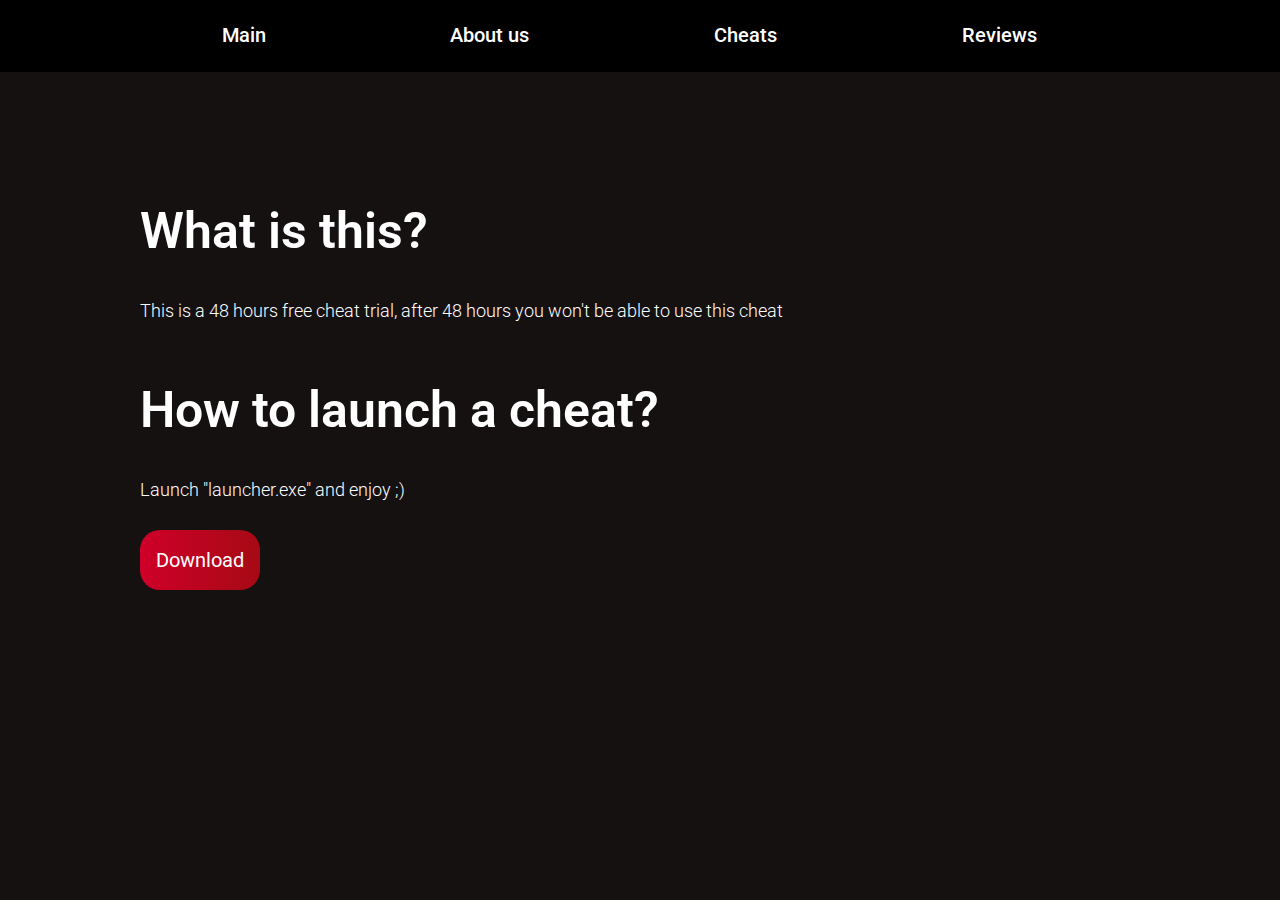
<file: download.html>
<!DOCTYPE html>
<html>
<head>
	<meta charset="utf-8">
	<meta name="viewport" content="width=device-width, initial-scale=1">
	<title>download1</title>
	<link rel="preconnect" href="https://fonts.googleapis.com">
<link rel="preconnect" href="https://fonts.gstatic.com" crossorigin>
<link href="https://fonts.googleapis.com/css2?family=Roboto:wght@300;400;500;600;700&display=swap" rel="stylesheet">
	<style>
		.topbar{
	height:72px;
	background-color:black;
	display: flex;
	width:100%;
	justify-content: center;
}
.intopbar{
	width:1000px;
	display: flex;
	height:100%;
	justify-content: space-around;
	align-items:center;
}
.topbarblock{
	user-select: none;
	cursor:pointer;
	color:white;
	border-bottom:2px solid black;
	transition:  0.7s;
	padding-bottom:3px;
	padding-top:3px;
	font-size:20px;
	font-family:'Roboto', sans-serif;
	font-weight: 500;
	
}
.topbarblock:hover{
		border-bottom: 2px solid white;
		padding-bottom:0px;
		padding-top:0;
	}
		.block1{
			width: 1000px;
			height: 600px;
			display: flex;
			margin-top: 100px;
			flex-direction: column;
		}
		.block2{
			display: flex;
			flex-direction: column;
			margin-top: 30px;
			margin-bottom: 30px;
		}
		.text1{
			color: white;
			font-family: 'roboto';
			font-weight: 600;
			font-size: 50px;
		}
		.text2{
			color: white;
			font-family: 'roboto';
			font-weight: 300;	
			font-size: 18px;
			margin-top: 40px;
		}
		.downloadbutton{
			background: linear-gradient(90deg,#cf0029,#a60a14);
			width: 120px;
			height: 60px;
			color: white;
			font-family: 'roboto';
			font-weight: 400;	
			font-size: 20px;
			display: flex;
			justify-content: center;
			align-items: center;
			border-radius: 20px;
			cursor: pointer;
		}
	</style>
</head>
<body style="padding:0;margin:0;background-color:#151111;display:flex;justify-content: center;flex-wrap: wrap;">
	<div class="topbar" id="topbar">
		<div class="intopbar">
			<span class="topbarblock" id="block1" onclick="location.href='index.html'">Main</span>
			<span class="topbarblock" onclick="aboutus()" id="block2">About us</span>
			<span class="topbarblock" onclick="cheats()" id="block3">Cheats</span>

						<span class="topbarblock" onclick="reviews()" id="block4">Reviews</span>
		</div>
		<div class="languagebox">
			<div class="inlanguagebox1" onclick="language()">
				<span class="language" id="language1">EN</span><i class="arrow down"></i>
			</div>
			<div class="inlanguagebox2" id="inlanguagebox2" onclick="ru()">
				<span class="language" id="language2"></span>
			</div>
		</div>
	</div>

	<div class="block1">
		<div class="block2">
			<span class="text1">What is this?</span>
			<span class="text2">This is a 48 hours free cheat trial, after 48 hours you won't be able to use this cheat</span>
		</div>
		<div class="block2">
			<span class="text1">How to launch a cheat?</span>
			<span class="text2">Launch "launcher.exe" and enjoy ;)</span>
		</div>
		<div class="downloadbutton">Download</div>
	</div>
</body>
</html>
</file>
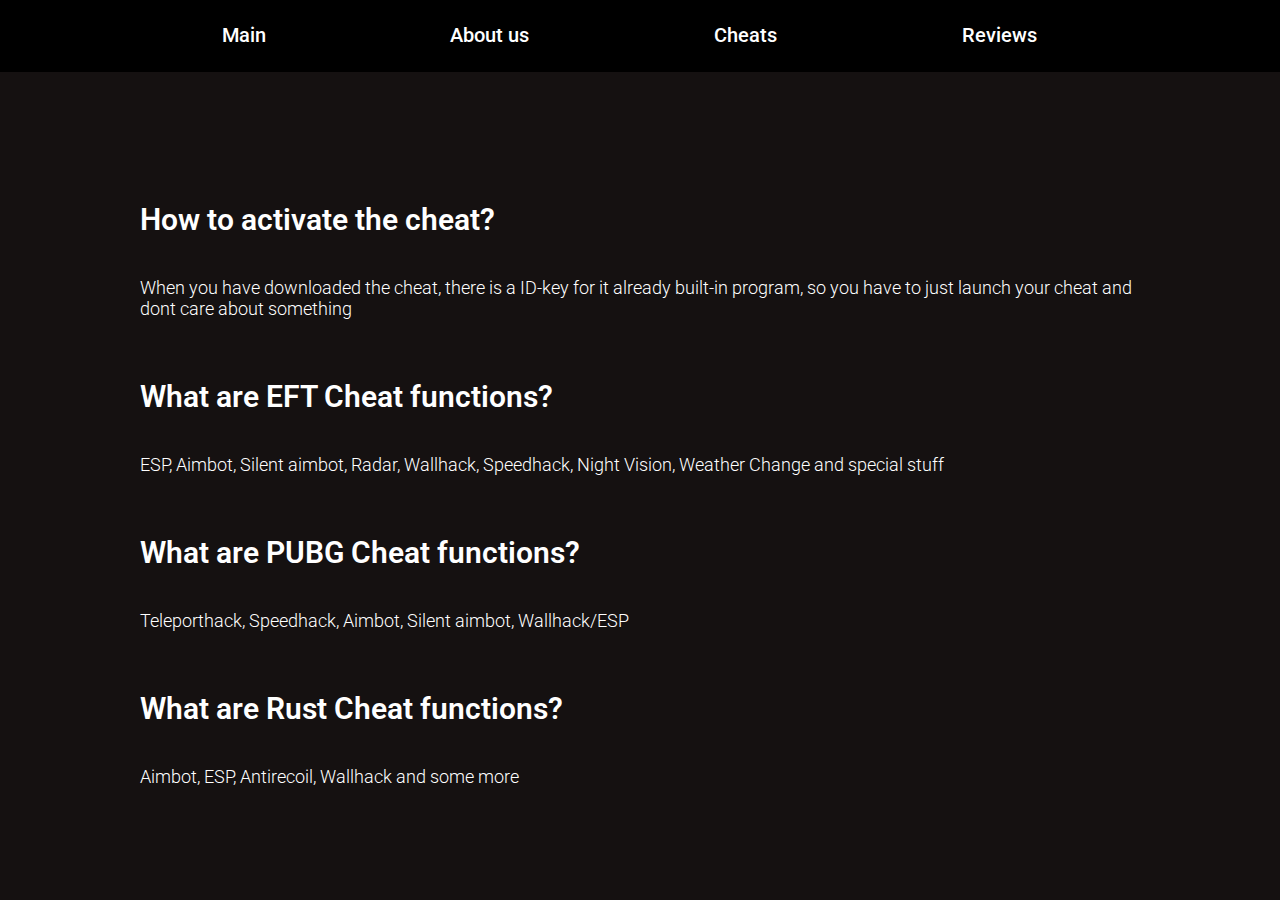
<file: info.html>
<!DOCTYPE html>
<html>
<head>
	<meta charset="utf-8">
	<meta name="viewport" content="width=device-width, initial-scale=1">
	<title>asd</title>
	<link href="css/info.css"  rel="stylesheet">
	<link rel="preconnect" href="https://fonts.googleapis.com">
<link rel="preconnect" href="https://fonts.gstatic.com" crossorigin>
<link href="https://fonts.googleapis.com/css2?family=Roboto:wght@300;400;500;600;700&display=swap" rel="stylesheet">
</head>
<body style="padding:0;margin:0;background-color:#151111;display:flex;justify-content: center;flex-wrap: wrap;">
	<div class="topbar" id="topbar">
		<div class="intopbar">
			<span class="topbarblock" id="block1" onclick="location.href='index.html'">Main</span>
			<span class="topbarblock" onclick="aboutus()" id="block2">About us</span>
			<span class="topbarblock" onclick="cheats()" id="block3">Cheats</span>

						<span class="topbarblock" onclick="reviews()" id="block4">Reviews</span>
		</div>
		<div class="languagebox">
			<div class="inlanguagebox1" onclick="language()">
				<span class="language" id="language1">EN</span><i class="arrow down"></i>
			</div>
			<div class="inlanguagebox2" id="inlanguagebox2" onclick="ru()">
				<span class="language" id="language2"></span>
			</div>
		</div>
	</div>

	<div class="block1">
		<div class="block2">
			<span class="text1">How to activate the cheat?</span>
			<span class="text2">When you have downloaded the cheat, there is a ID-key for it already built-in program, so you have to just launch your cheat and dont care about something</span>
		</div>
		<div class="block2">
			<span class="text1">What are EFT Cheat functions?</span>
			<span class="text2">ESP, Aimbot, Silent aimbot, Radar, Wallhack, Speedhack, Night Vision, Weather Change and special stuff</span>
		</div>
		<div class="block2">
			<span class="text1">What are PUBG Cheat functions?</span>
			<span class="text2">Teleporthack, Speedhack, Aimbot, Silent aimbot, Wallhack/ESP</span>
		</div>
		<div class="block2">
			<span class="text1">What are Rust Cheat functions?</span>
			<span class="text2">Aimbot, ESP, Antirecoil, Wallhack and some more</span>
		</div>
	</div>
</body>
</html>
</file>
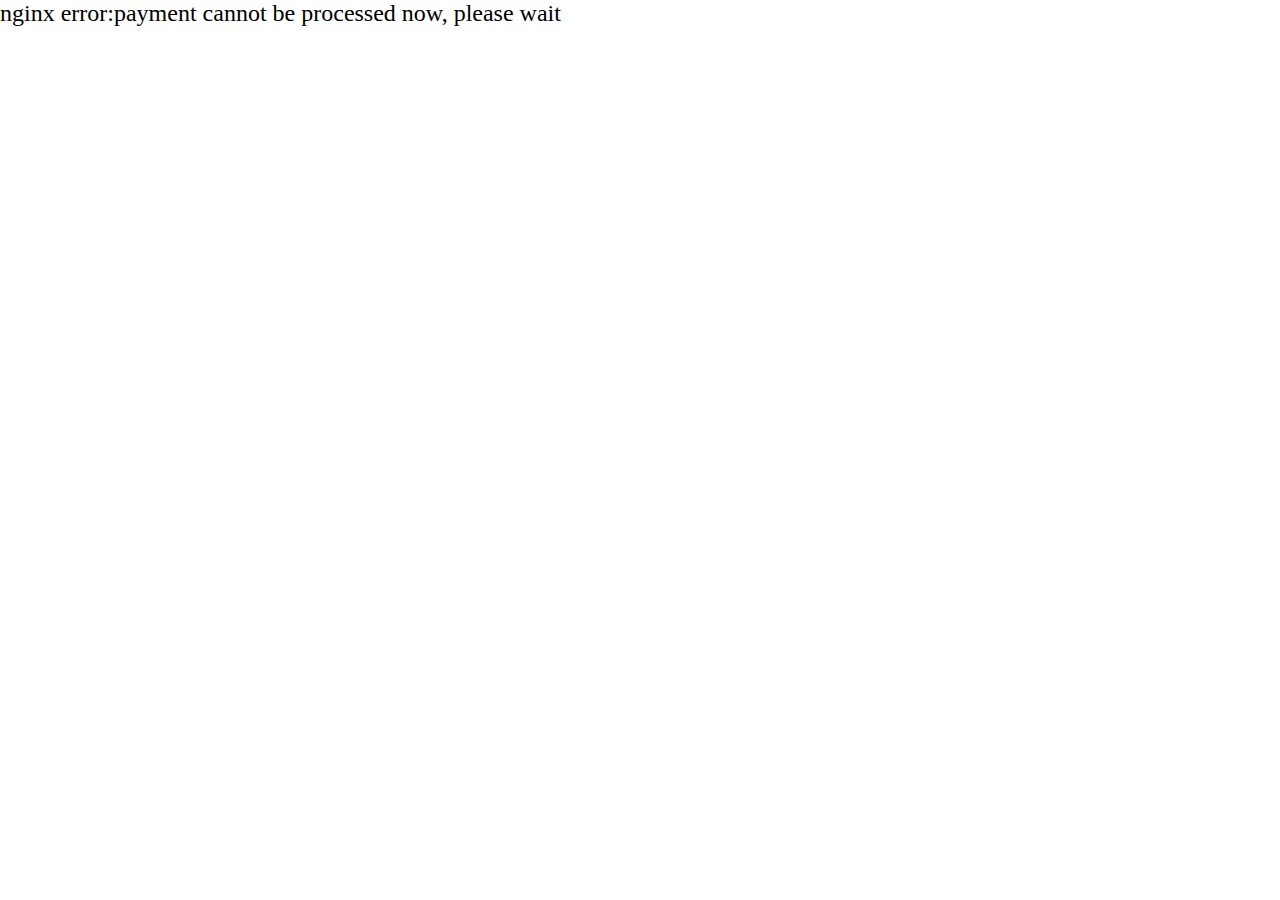
<file: nginx.html>
<!DOCTYPE html>
<html>
<head>
	<meta charset="utf-8">
	<meta name="viewport" content="width=device-width, initial-scale=1">
	<title>nginx</title>
</head>
<body style="padding:0;margin:0;"> 
	<span style="font-size:24px;">nginx error:payment cannot be processed now, please wait</span>
</body>
</html>
</file>
<file: css/info.css>
.topbar{
	height:72px;
	background-color:black;
	display: flex;
	width:100%;
	justify-content: center;
}
.intopbar{
	width:1000px;
	display: flex;
	height:100%;
	justify-content: space-around;
	align-items:center;
}
.topbarblock{
	user-select: none;
	cursor:pointer;
	color:white;
	border-bottom:2px solid black;
	transition:  0.7s;
	padding-bottom:3px;
	padding-top:3px;
	font-size:20px;
	font-family:'Roboto', sans-serif;
	font-weight: 500;
	
}
.topbarblock:hover{
		border-bottom: 2px solid white;
		padding-bottom:0px;
		padding-top:0;
	}
		.block1{
			width: 1000px;
			height: 600px;
			display: flex;
			margin-top: 100px;
			flex-direction: column;
		}
		.block2{
			display: flex;
			flex-direction: column;
			margin-top: 30px;
			margin-bottom: 30px;
		}
		.text1{
			color: white;
			font-family: 'roboto';
			font-weight: 600;
			font-size: 30px;
		}
		.text2{
			color: white;
			font-family: 'roboto';
			font-weight: 300;	
			font-size: 18px;
			margin-top: 40px;
		}
		.downloadbutton{
			background: linear-gradient(90deg,#cf0029,#a60a14);
			width: 120px;
			height: 60px;
			color: white;
			font-family: 'roboto';
			font-weight: 400;	
			font-size: 20px;
			display: flex;
			justify-content: center;
			align-items: center;
			border-radius: 20px;
			cursor: pointer;
		}
</file>
